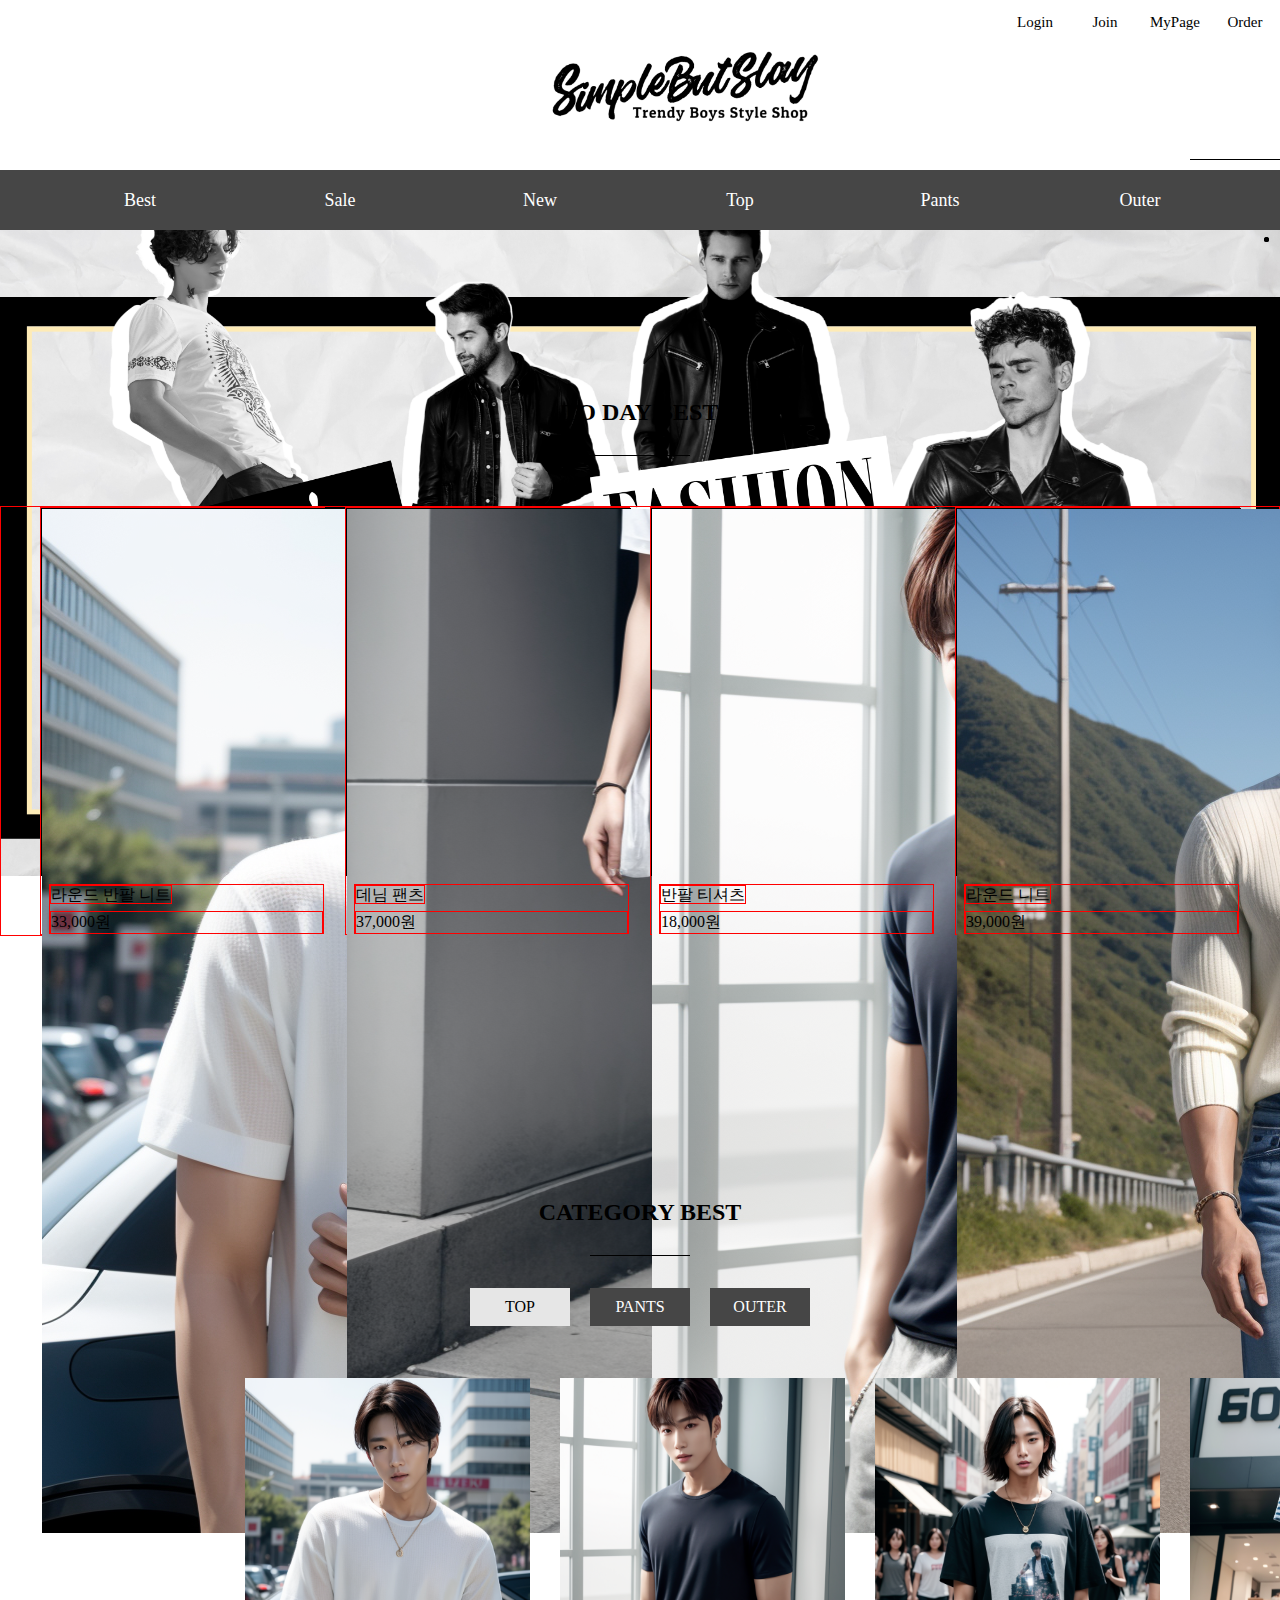
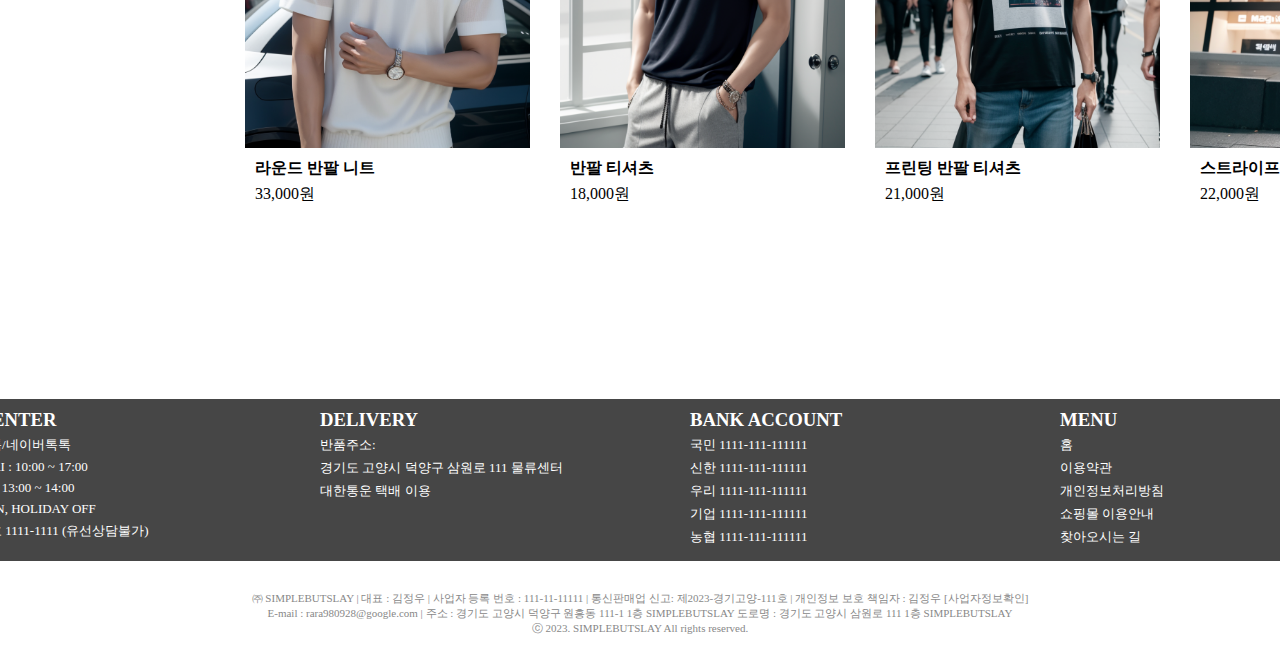
<file: index.html>
<!DOCTYPE html>
<html lang="en">

<head>
    <meta charset="UTF-8">
    <meta name="viewport" content="width=device-width, initial-scale=1.0">
    <title> index </title>

    <link rel="stylesheet" href="./css/set.css">
    <link rel="stylesheet" href="./css/header.css">
    <link rel="stylesheet" href="./css/nav.css">
    <link rel="stylesheet" href="./css/footer.css">
    <link rel="stylesheet" href="./css/index.css">
    <link rel="stylesheet" href="./css/index_caterory.css">
    <link rel="stylesheet" href="./css/login.css">
    <script src="./js/index_banner.js"></script>
    <script src="./js/index_category.js"></script>
    
</head>


<body>
    <header>
        <div class="logo">
            <div id="logo" onclick="location.href='./index.html'"></div>
            <img src="./img/Logo.png" style="height: 200%;">
        </div>

        <div class="trbox">
            <a class="text" id="open-modal"> Login </a>
            <div id="modal">
                <div class="modal-content">

                  <div class="logintext">Login</div>

                  <button id="close-modal">X</button>

                  <div class="login-box">
                    <span class="text">ID</span>
                    <input class="input" type="text">
                  </div>
                  <div class="login-box">
                    <span class="text">Password</span>
                    <input class="input" type="password">
                  </div>

                  <div class="login-click">로그인</div>

                  <div class="help">
                    <a href="./join.html">회원가입</a>
                    <a href="#">아이디 찾기</a>
                    <a href="#">비밀번호 찾기</a>
                  </div>

                  <div class="logintext">SNS 로그인</div>

                  <div class="sns-login">
                      <img class="icon" onclick="location.href='#'" src="./img/sns-icon/login-naver.png">
                      <img class="icon" onclick="location.href='#'" src="./img/sns-icon/login-google.png">
                      <img class="icon" onclick="location.href='#'" src="./img/sns-icon/login-kakaotalk.png">
                      <img class="icon" onclick="location.href='#'" src="./img/sns-icon/login-facebook.png">
                  </div>

                </div>
              </div>
            <a href="./join.html" class="text"> Join </a>
            <a href="#" class="text"> MyPage </a>
            <a href="#" class="text"> Order </a>
            <a href="#" class="text"> Cart </a>
        </div>

        <div class="searchbox">
            <input class="search" type="text" name="search">
            <img id="img" onclick="location.href='#'" src="./img/lens.jpg" style="width: 25px; height: 25px;">
        </div>

    </header>

    <nav>
        <ul class="menu">
            <li> <a href="#" class="text"> Best </a>
            </li>
            <li> <a href="#" class="text"> Sale </a>
            </li>
            <li> <a href="#" class="text"> New </a>
            </li>
            <li> <a href="#" class="text"> Top </a>
                <ul class="submenu">
                    <li> <a href="#"> 맨투맨 & 후드티 </a> </li>
                    <li> <a href="#"> 셔츠 & 남방 </a> </li>
                    <li> <a href="#"> 니트 </a> </li>
                    <li> <a href="./s_t_list.html"> 반팔티 </a> </li>
                    <li> <a href="#"> 긴팔티 </a> </li>
                </ul>
            </li>
            <li> <a href="#" class="text"> Pants </a>
                <ul class="submenu">
                    <li> <a href="#"> 슬랙스 </a> </li>
                    <li> <a href="#"> 청바지 </a> </li>
                    <li> <a href="#"> 반바지 </a> </li>
                    <li> <a href="#"> 밴딩팬츠 </a> </li>
                </ul>
            </li>
            <li> <a href="#" class="text"> Outer </a>
                <ul class="submenu">
                    <li> <a href="#"> 패딩 </a> </li>
                    <li> <a href="#"> 코트 </a> </li>
                    <li> <a href="#"> 자켓 </a> </li>
                    <li> <a href="#"> 수트 & 블레이져 </a> </li>
                    <li> <a href="#"> 가디건 </a> </li>
                </ul>
            </li>
        </ul>
    </nav>

    <main>
        <div class="container">
            <ul class="banner" id="slider">
                <li class="inner">
                    <img src="./img/Banner1.png" style="width: 100%;">
                </li>
                <li class="inner">
                    <img src="./img/Banner2.png" style="width: 100%;">
                </li>
                <li class="inner">
                    <img src="./img/Banner3.png" style="width: 100%;">
                </li>
            </ul>
            <button id="lbtn">&#8249;</button>
            <button id="rbtn">&#8250;</button>

        </div>

        <section>
            <h2 class="htext"> TO DAY BEST </h2>
            <div class="linebox">
                <div class="line"></div>
            </div>
            <div class="prdtbox">
                <div class="smlbox">
                    <div class="imgbox" onclick="location.href='./detail.html'"> <img src="./p_img/t-shirt_img/w_ns.png">
                    </div>
                    <div class="text">
                        <span class="name" onclick="location.href='./detail.html'"> 라운드 반팔 니트 </span>
                        <div class="price"> 33,000원 </div>
                    </div>
                </div>

                <div class="smlbox">
                    <div class="imgbox"> <img src="./p_img/denimpants_img/db_d.png"> </div>
                    <div class="text">
                        <span class="name"> 데님 팬츠 </span>
                        <div class="price"> 37,000원 </div>
                    </div>
                </div>

                <div class="smlbox">
                    <div class="imgbox"> <img src="./p_img/t-shirt_img/b_mst.png"> </div>
                    <div class="text">
                        <span class="name"> 반팔 티셔츠 </span>
                        <div class="price"> 18,000원 </div>
                    </div>
                </div>

                <div class="smlbox">
                    <div class="imgbox"> <img src="./p_img/knit_img/i_n.png"> </div>
                    <div class="text">
                        <span class="name"> 라운드 니트 </span>
                        <div class="price"> 39,000원 </div>
                    </div>
                </div>
            </div>
        </section>


        <section>
            <h2 class="htext"> CATEGORY BEST </h2>
            <div class="linebox">
                <div class="line"></div>
            </div>
            <div class="ctgrybtnbox">
                <span class="smlbtnbox" id="tbtn"> TOP </span>
                <span class="smlbtnbox" id="pbtn"> PANTS </span>
                <span class="smlbtnbox" id="obtn"> OUTER </span>
            </div>

            <div class="ctgryprdtbox">
                <ul class="bigbox" id="ctgrysldr">

                    <li class="ctgrysmlbox">
                        <div class="smlbox">
                            <div class="imgbox"> <img src="./p_img/t-shirt_img/w_ns.png"> </div>
                            <div class="text">
                                <span class="name"> 라운드 반팔 니트 </span>
                                <div class="price"> 33,000원 </div>
                            </div>
                        </div>

                        <div class="smlbox">
                            <div class="imgbox"> <img src="./p_img/t-shirt_img/b_mst.png"> </div>
                            <div class="text">
                                <span class="name"> 반팔 티셔츠 </span>
                                <div class="price"> 18,000원 </div>
                            </div>
                        </div>

                        <div class="smlbox">
                            <div class="imgbox"> <img src="./p_img/t-shirt_img/b_opts.png"> </div>
                            <div class="text">
                                <span class="name"> 프린팅 반팔 티셔츠 </span>
                                <div class="price"> 21,000원 </div>
                            </div>
                        </div>

                        <div class="smlbox">
                            <div class="imgbox"> <img src="./p_img/t-shirt_img/wb_osts.png"> </div>
                            <div class="text">
                                <span class="name"> 스트라이프 반팔 티셔츠 </span>
                                <div class="price"> 22,000원 </div>
                            </div>
                        </div>
                    </li>

                    <li class="ctgrysmlbox">
                        <div class="smlbox">
                            <div class="imgbox"> <img src="./p_img/denimpants_img/db_d.png"> </div>
                            <div class="text">
                                <span class="name"> 데님 팬츠 </span>
                                <div class="price"> 37,000원 </div>
                            </div>
                        </div>

                        <div class="smlbox">
                            <div class="imgbox"> <img src="./p_img/slacks_img/w_ssl.png"> </div>
                            <div class="text">
                                <span class="name"> 슬림핏 슬랙스 </span>
                                <div class="price"> 39000원 </div>
                            </div>
                        </div>

                        <div class="smlbox">
                            <div class="imgbox"> <img src="./p_img/slacks_img/b_ssl.png"> </div>
                            <div class="text">
                                <span class="name"> 레귤러핏 슬랙스 </span>
                                <div class="price"> 37000원 </div>
                            </div>
                        </div>

                        <div class="smlbox">
                            <div class="imgbox"> <img src="./p_img/bandingpants_img/n_btp.png"> </div>
                            <div class="text">
                                <span class="name"> 트레이닝 밴딩 팬츠 </span>
                                <div class="price"> 330000원 </div>
                            </div>
                        </div>
                    </li>

                    <li class="ctgrysmlbox">
                        <div class="smlbox">
                            <div class="imgbox"> <img src="./p_img/jaket_img/b_ordjk.png"> </div>
                            <div class="text">
                                <span class="name"> 오버핏 래더 자켓 </span>
                                <div class="price"> 43000원 </div>
                            </div>
                        </div>

                        <div class="smlbox">
                            <div class="imgbox"> <img src="./p_img/jaket_img/m_djk.png"> </div>
                            <div class="text">
                                <span class="name"> 청자켓 </span>
                                <div class="price"> 45000원 </div>
                            </div>
                        </div>

                        <div class="smlbox">
                            <div class="imgbox"> <img src="./p_img/cardigan_img/b_vcdg.png"> </div>
                            <div class="text">
                                <span class="name"> 브이넥 가디건 </span>
                                <div class="price"> 37000원 </div>
                            </div>
                        </div>

                        <div class="smlbox">
                            <div class="imgbox"> <img src="./p_img/jaket_img/w_vstjk.png"> </div>
                            <div class="text">
                                <span class="name"> 바시티 자켓 </span>
                                <div class="price"> 42000원 </div>
                            </div>
                        </div>
                    </li>

                </ul>
            </div>


        </section>
    </main>

    <footer>
        <article class="address">
            <ul class="menu listn">
                <h3> CS CENTER </h3>
                <li> 카카오톡/네이버톡톡 </li>
                <li> MON-FRI : 10:00 ~ 17:00 </li>
                <li> LUNCH: 13:00 ~ 14:00 </li>
                <li> SAT, SUN, HOLIDAY OFF </li>
                <li> 대표번호 1111-1111 (유선상담불가) </li>
            </ul>
            <ul class="menu listn">
                <h3> DELIVERY </h3>
                <li> 반품주소: </li>
                <li> 경기도 고양시 덕양구 삼원로 111 물류센터 </li>
                <li> 대한통운 택배 이용 </li>
            </ul>
            <ul class="menu listn">
                <h3> BANK ACCOUNT </h3>
                <li> 국민 1111-111-111111 </li>
                <li> 신한 1111-111-111111 </li>
                <li> 우리 1111-111-111111 </li>
                <li> 기업 1111-111-111111 </li>
                <li> 농협 1111-111-111111 </li>
            </ul>
            <ul class="menu listn">
                <h3> MENU </h3>
                <li> 홈 </li>
                <li> 이용약관 </li>
                <li> 개인정보처리방침 </li>
                <li> 쇼핑몰 이용안내 </li>
                <li> <a class="nodeco" href="./map.html"> 찾아오시는 길 </a> </li>
            </ul>
        </article>

        <ul class="copyright listn">
            <li> ㈜ SIMPLEBUTSLAY | 대표 : 김정우 | 사업자 등록 번호 : 111-11-11111 | 통신판매업 신고: 제2023-경기고양-111호 | 개인정보 보호 책임자 : 김정우
                [사업자정보확인]
            </li>
            <li> E-mail : rara980928@google.com | 주소 : 경기도 고양시 덕양구 원흥동 111-1 1층 SIMPLEBUTSLAY 도로명 : 경기도 고양시 삼원로 111 1층
                SIMPLEBUTSLAY </li>
            <li> ⓒ 2023. SIMPLEBUTSLAY All rights reserved. </li>
        </ul>
    </footer>
    <script src="./js/login.js"></script>
</body>

</html>
</file>
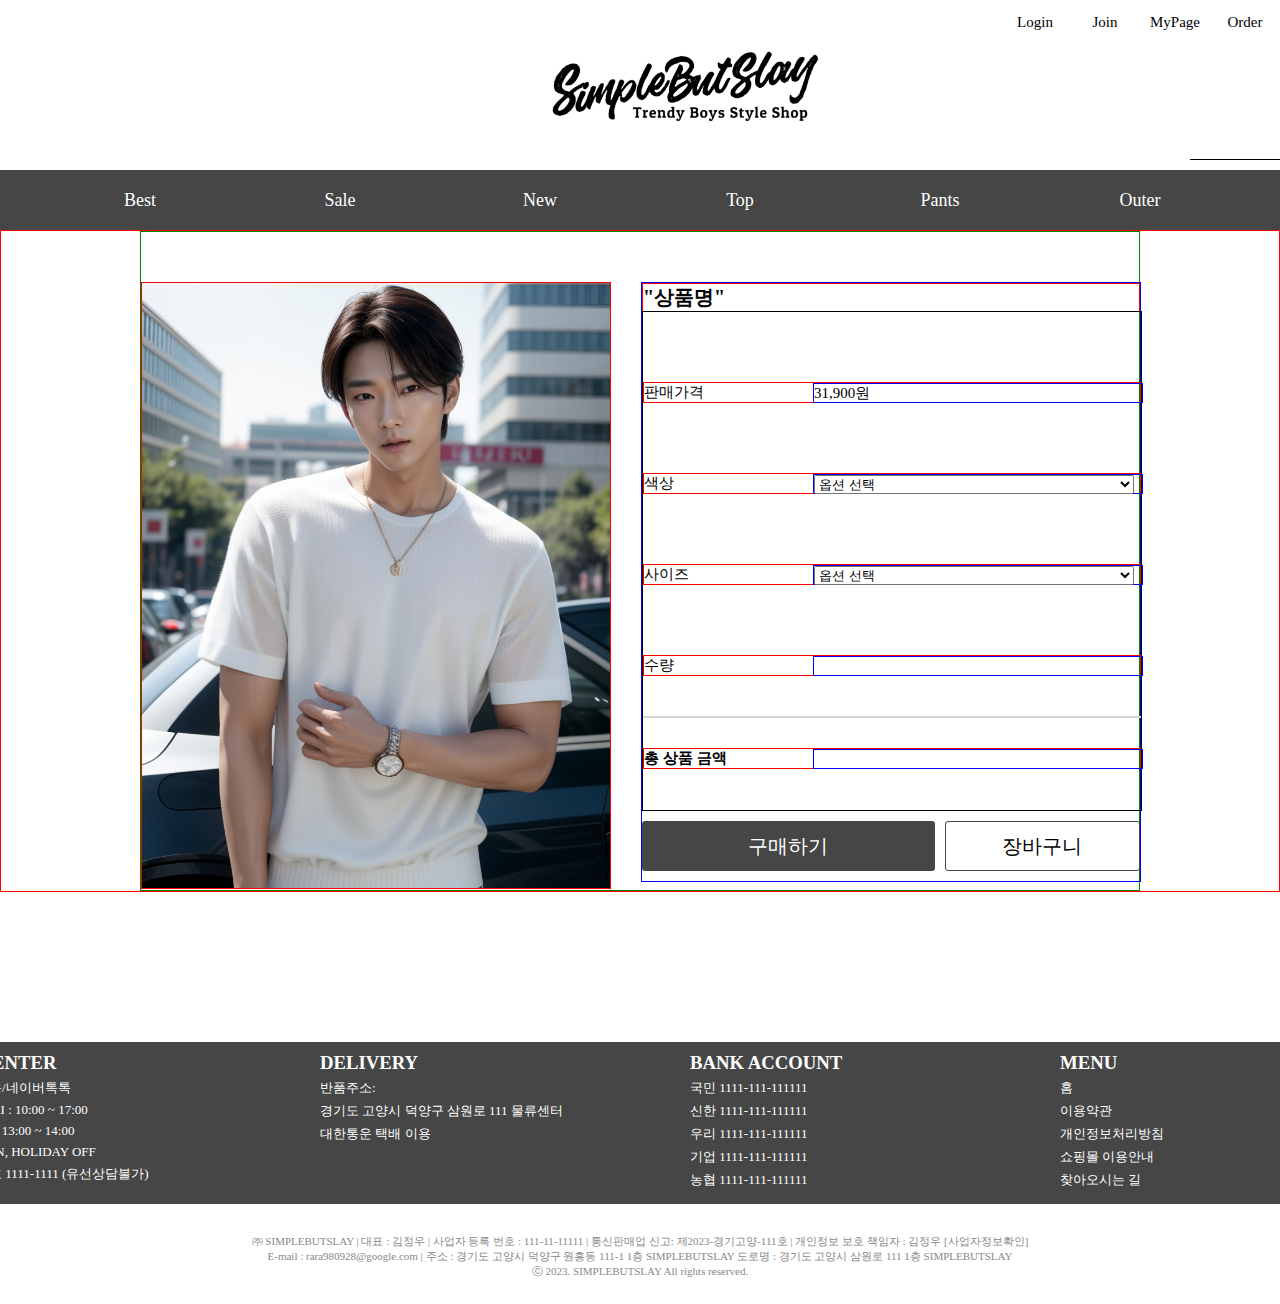
<file: detail.html>
<!DOCTYPE html>
<html lang="en">

<head>
    <meta charset="UTF-8">
    <meta name="viewport" content="width=device-width, initial-scale=1.0">
    <title> detail </title>

    <link rel="stylesheet" href="./css/set.css">
    <link rel="stylesheet" href="./css/header.css">
    <link rel="stylesheet" href="./css/nav.css">
    <link rel="stylesheet" href="./css/footer.css">
    <link rel="stylesheet" href="./css/detail.css">

</head>

<body>
    <header>
        <div class="logo">
            <div id="logo" onclick="location.href='./index.html'"></div>
            <img src="./img/Logo.png" style="height: 200%;">
        </div>

        <div class="trbox">
            <a href="#" class="text"> Login </a>
            <a href="#" class="text"> Join </a>
            <a href="#" class="text"> MyPage </a>
            <a href="#" class="text"> Order </a>
            <a href="#" class="text"> Cart </a>
        </div>

        <div class="searchbox">
            <input class="search" type="text" name="search">
            <img id="img" onclick="location.href='#'" src="./img/lens.jpg" style="width: 25px; height: 25px;">
        </div>
    </header>

    <nav>
        <ul class="menu">
            <li> <a href="#" class="text"> Best </a>
            </li>
            <li> <a href="#" class="text"> Sale </a>
            </li>
            <li> <a href="#" class="text"> New </a>
            </li>
            <li> <a href="#" class="text"> Top </a>
                <ul class="submenu">
                    <li> <a href="#"> 맨투맨 & 후드티 </a> </li>
                    <li> <a href="#"> 셔츠 & 남방 </a> </li>
                    <li> <a href="#"> 니트 </a> </li>
                    <li> <a href="#"> 반팔티 </a> </li>
                    <li> <a href="#"> 긴팔티 </a> </li>
                </ul>
            </li>
            <li> <a href="#" class="text"> Pants </a>
                <ul class="submenu">
                    <li> <a href="#"> 슬랙스 </a> </li>
                    <li> <a href="#"> 청바지 </a> </li>
                    <li> <a href="#"> 반바지 </a> </li>
                    <li> <a href="#"> 밴딩팬츠 </a> </li>
                </ul>
            </li>
            <li> <a href="#" class="text"> Outer </a>
                <ul class="submenu">
                    <li> <a href="#"> 패딩 </a> </li>
                    <li> <a href="#"> 코트 </a> </li>
                    <li> <a href="#"> 자켓 </a> </li>
                    <li> <a href="#"> 수트 & 블레이져 </a> </li>
                    <li> <a href="#"> 가디건 </a> </li>
                </ul>
            </li>
        </ul>
    </nav>

    <main>
        <div class="pagebox">
            <div class="prdtimg">
                <img src="./p_img/t-shirt_img/w_ns.png">
            </div>

            <section>
                <div class="prdtname">
                    "상품명"
                </div>
                <div class="infobox">
                    <div class="smlbox">
                        <span>
                            판매가격
                        </span>
                        <span class="inputbox">
                            31,900원
                        </span>
                    </div>
                    <div class="smlbox">
                        <span>
                            색상
                        </span>
                        <span class="inputbox">
                            <select class="input">
                                <option> 옵션 선택 </option>
                                <option> 블랙 </option>
                                <option> 화이트 </option>
                            </select>
                        </span>
                    </div>
                    <div class="smlbox">
                        <span>
                            사이즈
                        </span>
                        <span class="inputbox">
                            <select class="input">
                                <option> 옵션 선택 </option>
                                <option> 90(S) </option>
                                <option> 95(M) </option>
                                <option> 100(L) </option>
                                <option> 105(XL) </option>
                            </select>
                        </span>
                    </div>
                    <div class="smlbox">
                        <span>
                            수량
                        </span>
                        <span class="inputbox">

                        </span>
                    </div>

                    <div class="line"> </div>

                    <div class="smlbox">
                        <span style="font-weight: bolder;">
                            총 상품 금액
                        </span>
                        <span class="inputbox">

                        </span>
                    </div>
                </div>
                <div class="btnbox">
                    <div class="buybox">
                        구매하기
                    </div>
                    <div class="cartbox">
                        장바구니
                    </div>
                </div>
            </section>

        </div>
    </main>

    <footer>
        <article class="address">
            <ul class="menu listn">
                <h3> CS CENTER </h3>
                <li> 카카오톡/네이버톡톡 </li>
                <li> MON-FRI : 10:00 ~ 17:00 </li>
                <li> LUNCH: 13:00 ~ 14:00 </li>
                <li> SAT, SUN, HOLIDAY OFF </li>
                <li> 대표번호 1111-1111 (유선상담불가) </li>
            </ul>
            <ul class="menu listn">
                <h3> DELIVERY </h3>
                <li> 반품주소: </li>
                <li> 경기도 고양시 덕양구 삼원로 111 물류센터 </li>
                <li> 대한통운 택배 이용 </li>
            </ul>
            <ul class="menu listn">
                <h3> BANK ACCOUNT </h3>
                <li> 국민 1111-111-111111 </li>
                <li> 신한 1111-111-111111 </li>
                <li> 우리 1111-111-111111 </li>
                <li> 기업 1111-111-111111 </li>
                <li> 농협 1111-111-111111 </li>
            </ul>
            <ul class="menu listn">
                <h3> MENU </h3>
                <li> 홈 </li>
                <li> 이용약관 </li>
                <li> 개인정보처리방침 </li>
                <li> 쇼핑몰 이용안내 </li>
                <li> <a class="nodeco" href="./map.html"> 찾아오시는 길 </a> </li>
            </ul>
        </article>

        <ul class="copyright listn">
            <li> ㈜ SIMPLEBUTSLAY | 대표 : 김정우 | 사업자 등록 번호 : 111-11-11111 | 통신판매업 신고: 제2023-경기고양-111호 | 개인정보 보호 책임자 : 김정우
                [사업자정보확인]
            </li>
            <li> E-mail : rara980928@google.com | 주소 : 경기도 고양시 덕양구 원흥동 111-1 1층 SIMPLEBUTSLAY 도로명 : 경기도 고양시 삼원로 111 1층
                SIMPLEBUTSLAY </li>
            <li> ⓒ 2023. SIMPLEBUTSLAY All rights reserved. </li>
        </ul>
    </footer>
</body>

</html>
</file>
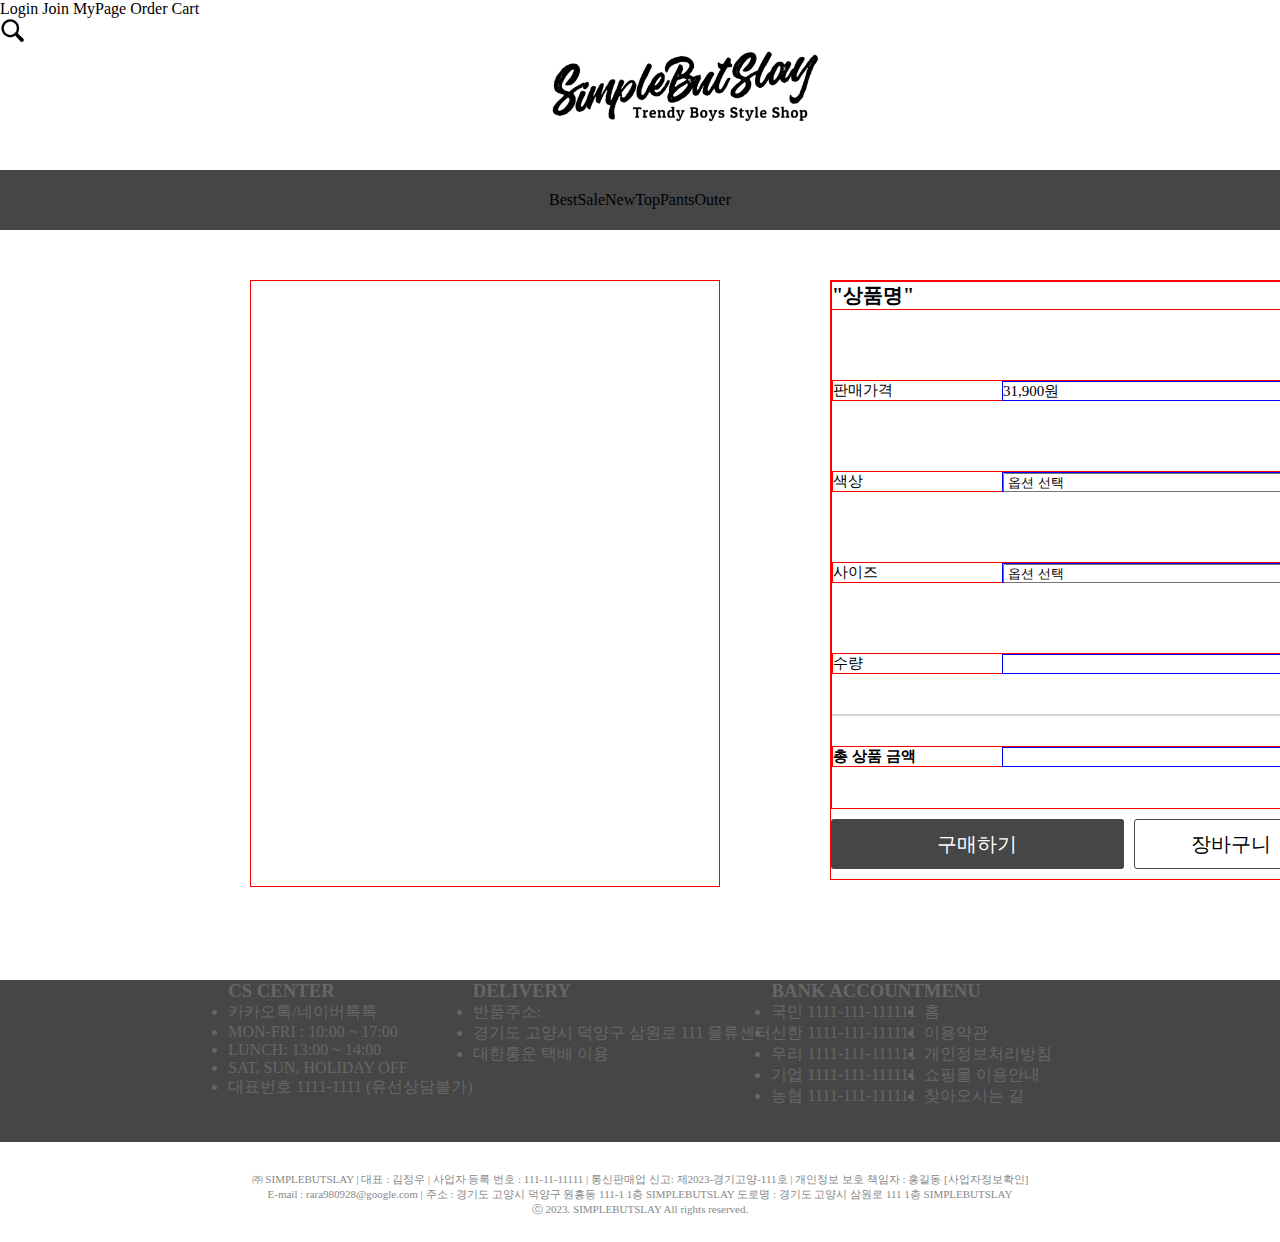
<file: detailpage.html>
<!DOCTYPE html>
<html lang="en">

<head>
    <meta charset="UTF-8">
    <meta name="viewport" content="width=device-width, initial-scale=1.0">
    <title>Document</title>

    <link rel="stylesheet" href="/css/header.css">
    <link rel="stylesheet" href="/css/nav.css">
    <link rel="stylesheet" href="/css/footer.css">

    <style>
        * {
            margin: 0px;
            padding: 0px;
            box-sizing: border-box;
        }

        main .productimg {
            border: 1px solid red;
            width: 470px;
            height: 607px;
            position: relative;
            left: 250px;
            top: 50px;
            float: left;
        }

        main .productinfosec {
            border: 1px solid red;
            width: 500px;
            height: 600px;
            position: relative;
            left: 830px;
            top: 50px;
        }

        .productinfosec .productname {
            border: 1px solid red;
            position: absolute;
            width: 100%;
            font-size: 20px;
            font-weight: bolder;
        }

        .productinfosec .infobox {
            border: 1px solid red;
            width: 500px;
            height: 500px;
            position: absolute;
            top: 28px;
        }

        .productinfosec .infosmallbox {
            border: 1px solid red;
            margin-top: 70px;
            font-size: 15px;
        }
        .productinfosec .infosmallbox .inputbox {
            border: 1px solid blue;
            position: absolute;
            left: 170px;
            width: 330px;
            height: 20px;
        }
        .productinfosec .line {
            border: 1px solid rgb(213, 213, 213);
            position: relative;
            top: 40px;
        }
        .productinfosec .buttonbox {
            width: 100%;
            height: 70px;
            position: absolute;
            bottom: 0px;
            display: flex;
            align-items: center;
        }
        .productinfosec .buttonbox .buybox {
            background-color: rgb(70, 70, 70);
            border-radius: 3px;
            color: white;
            font-size: 20px;
            width: 300px;
            height: 50px;
            display: flex;
            align-items: center;
            justify-content: center;
        }
        .productinfosec .buttonbox .cartbox {
            border: 1px solid rgb(70, 70, 70);
            border-radius: 3px;
            font-size: 20px;
            width: 200px;
            height: 50px;
            display: flex;
            align-items: center;
            justify-content: center;
            margin-left: 10px;
        }
        .productinfosec .infosmallbox .inputbox .input {
            width: 320px;
        }
    </style>
</head>

<body>
    <header>
        <div class="logo">
            <img src="/img/Logo.png" style="height: 200%;">
        </div>

        <div class="headerbox">
            <span class="headertext"> Login </span>
            <span class="headertext"> Join </span>
            <span class="headertext"> MyPage </span>
            <span class="headertext"> Order </span>
            <span class="headertext"> Cart </span>
        </div>

        <div class="search">
            <img src="/img/lens.jpg" style="width: 25px; height: 25px;">
        </div>
    </header>

    <nav>
        <span class="navtext best"> Best </span>
        <span class="navtext sale"> Sale </span>
        <span class="navtext new"> New </span>
        <span class="navtext top"> Top </span>
        <span class="navtext pants"> Pants </span>
        <span class="navtext outer"> Outer </span>
    </nav>

    <main>
        <div class="productimg">

        </div>

        <section class="productinfosec">
            <div class="productname">
                "상품명"
            </div>
            <div class="infobox">
                <div class="infosmallbox">
                    <span>
                        판매가격
                    </span>
                    <span class="inputbox">
                        31,900원
                    </span>
                </div>
                <div class="infosmallbox">
                    <span>
                        색상
                    </span>
                    <span class="inputbox">
                        <select class="input">
                            <option> 옵션 선택 </option>
                            <option> 블랙 </option>
                            <option> 화이트 </option>
                        </select>
                    </span>
                </div>
                <div class="infosmallbox">
                    <span>
                        사이즈
                    </span>
                    <span class="inputbox">
                        <select class="input">
                            <option> 옵션 선택 </option>
                            <option> 90(S) </option>
                            <option> 95(M) </option>
                            <option> 100(L) </option>
                            <option> 105(XL) </option>
                        </select>
                    </span>
                </div>
                <div class="infosmallbox">
                    <span>
                        수량
                    </span>
                    <span class="inputbox">

                    </span>
                </div>

                <div class="line"> </div>

                <div class="infosmallbox">
                    <span style="font-weight: bolder;">
                        총 상품 금액
                    </span>
                    <span class="inputbox">

                    </span>
                </div>
            </div>
            <div class="buttonbox">
                <div class="buybox">
                    구매하기
                </div>
                <div class="cartbox">
                    장바구니
                </div>
            </div>
        </section>

        <section>

        </section>
    </main>

    <footer>
        <article class="address">
            <ul class="footer_menu">
                <h3> CS CENTER </h3>
                <li> 카카오톡/네이버톡톡 </li>
                <li> MON-FRI : 10:00 ~ 17:00 </li>
                <li> LUNCH: 13:00 ~ 14:00 </li>
                <li> SAT, SUN, HOLIDAY OFF </li>
                <li> 대표번호 1111-1111 (유선상담불가) </li>
            </ul>
            <ul class="footer_menu">
                <h3> DELIVERY </h3>
                <li> 반품주소: </li>
                <li> 경기도 고양시 덕양구 삼원로 111 물류센터 </li>
                <li> 대한통운 택배 이용 </li>
            </ul>
            <ul class="footer_menu">
                <h3> BANK ACCOUNT </h3>
                <li> 국민 1111-111-111111 </li>
                <li> 신한 1111-111-111111 </li>
                <li> 우리 1111-111-111111 </li>
                <li> 기업 1111-111-111111 </li>
                <li> 농협 1111-111-111111 </li>
            </ul>
            <ul class="footer_menu">
                <h3> MENU </h3>
                <li> 홈 </li>
                <li> 이용약관 </li>
                <li> 개인정보처리방침 </li>
                <li> 쇼핑몰 이용안내 </li>
                <li> 찾아오시는 길 </li>
            </ul>
        </article>

        <ul class="copyright">
            <li> ㈜ SIMPLEBUTSLAY | 대표 : 김정우 | 사업자 등록 번호 : 111-11-11111 | 통신판매업 신고: 제2023-경기고양-111호 | 개인정보 보호 책임자 : 홍길동
                [사업자정보확인]
            </li>
            <li> E-mail : rara980928@google.com | 주소 : 경기도 고양시 덕양구 원흥동 111-1 1층 SIMPLEBUTSLAY 도로명 : 경기도 고양시 삼원로 111 1층
                SIMPLEBUTSLAY </li>
            <li> ⓒ 2023. SIMPLEBUTSLAY All rights reserved. </li>
        </ul>
    </footer>
</body>

</html>
</file>
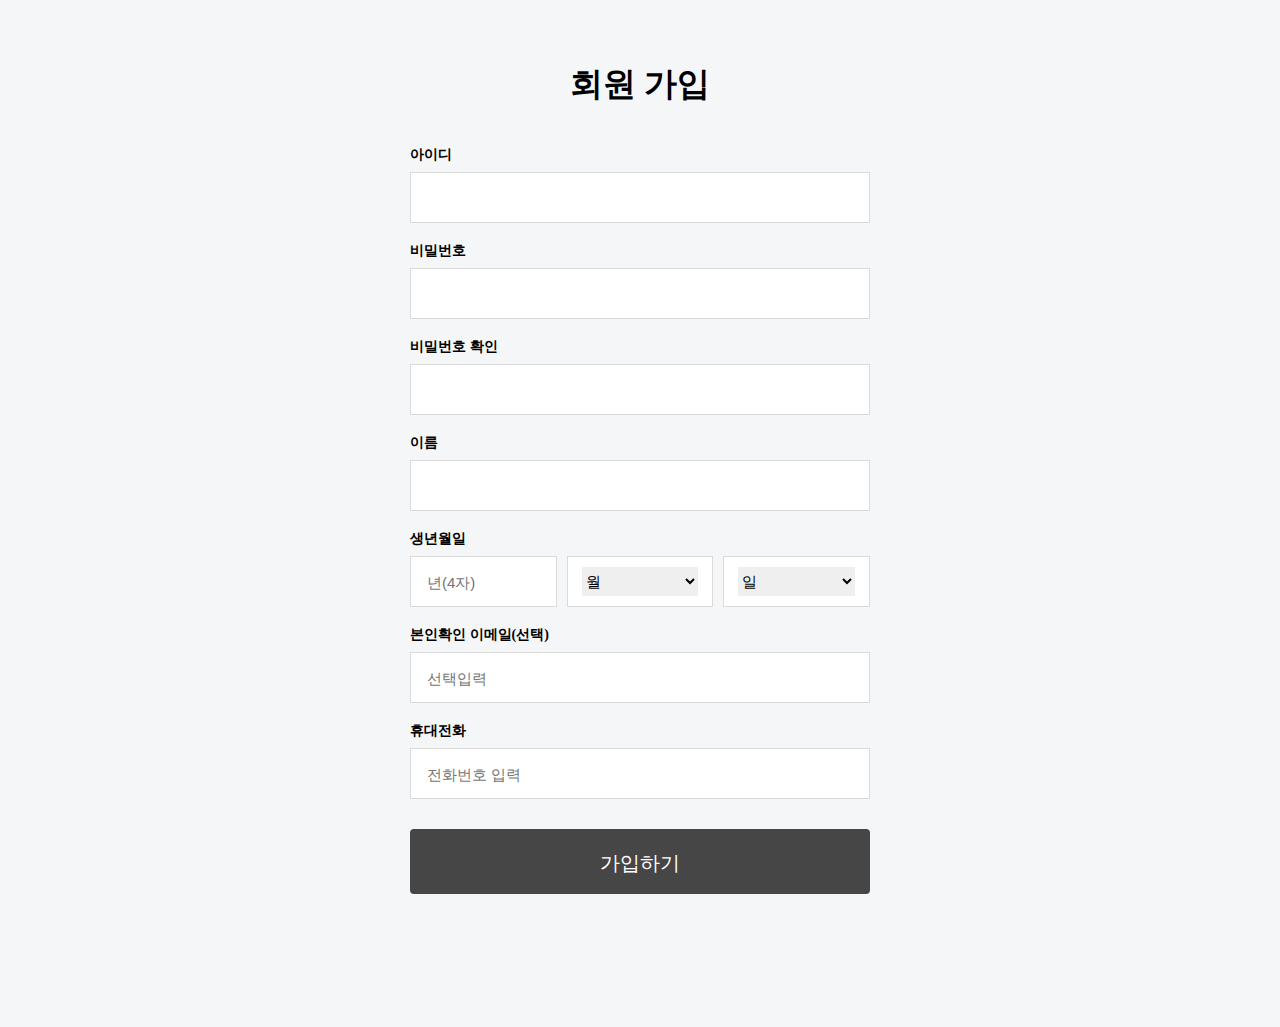
<file: join.html>
<!DOCTYPE html>
<html lnag="ko">
    <head>
        <meta charset="UTF-8">
        <title>회원가입</title>
        <link rel="stylesheet" href="./css/join.css">
        
    </head>
    <body>
        <!-- header -->
        <div id="header">
            <div class="join_text">회원 가입</div>
        </div>


        <!-- wrapper -->
        <div id="wrapper">

            <!-- content-->
            <div id="content">

                <!-- ID -->
                <div>
                    <h3 class="join_title">
                        <label for="id">아이디</label>
                    </h3>
                    <span class="box">
                        <input type="text" id="id" class="int" maxlength="20">
                        <span class="step_url"></span>
                    </span>
                    <span class="error_next_box"></span>
                </div>

                <!-- PW1 -->
                <div>
                    <h3 class="join_title"><label for="pswd1">비밀번호</label></h3>
                    <span class="box int_pass">
                        <input type="text" id="pswd1" class="int" maxlength="20">
                        <span id="alertTxt">사용불가</span>
                    </span>
                    <span class="error_next_box"></span>
                </div>

                <!-- PW2 -->
                <div>
                    <h3 class="join_title"><label for="pswd2">비밀번호 확인</label></h3>
                    <span class="box int_pass_check">
                        <input type="text" id="pswd2" class="int" maxlength="20">
                    </span>
                    <span class="error_next_box"></span>
                </div>

                <!-- NAME -->
                <div>
                    <h3 class="join_title"><label for="name">이름</label></h3>
                    <span class="box int_name">
                        <input type="text" id="name" class="int" maxlength="20">
                    </span>
                    <span class="error_next_box"></span>
                </div>

                <!-- BIRTH -->
                <div>
                    <h3 class="join_title"><label for="yy">생년월일</label></h3>

                    <div id="bir_wrap">
                        <!-- BIRTH_YY -->
                        <div id="bir_yy">
                            <span class="box">
                                <input type="text" id="yy" class="int" maxlength="4" placeholder="년(4자)">
                            </span>
                        </div>

                        <!-- BIRTH_MM -->
                        <div id="bir_mm">
                            <span class="box">
                                <select id="mm">
                                    <option>월</option>
                                    <option value="01">1</option>
                                    <option value="02">2</option>
                                    <option value="03">3</option>
                                    <option value="04">4</option>
                                    <option value="05">5</option>
                                    <option value="06">6</option>
                                    <option value="07">7</option>
                                    <option value="08">8</option>
                                    <option value="09">9</option>                                    
                                    <option value="10">10</option>
                                    <option value="11">11</option>
                                    <option value="12">12</option>
                                </select>
                            </span>
                        </div>

                        <!-- BIRTH_DD -->
                        <div id="bir_dd">
                            <span class="box">
                                <select id="dd">
                                    <option>일</option>
                                    <option value="01">1</option>
                                    <option value="02">2</option>
                                    <option value="03">3</option>
                                    <option value="04">4</option>
                                    <option value="05">5</option>
                                    <option value="06">6</option>
                                    <option value="07">7</option>
                                    <option value="08">8</option>
                                    <option value="09">9</option>                                    
                                    <option value="10">10</option>
                                    <option value="11">11</option>
                                    <option value="12">12</option>
                                    <option value="12">13</option>
                                    <option value="12">14</option>
                                    <option value="12">15</option>
                                    <option value="12">16</option>
                                    <option value="12">17</option>
                                    <option value="12">18</option>
                                    <option value="12">19</option>
                                    <option value="20">20</option>
                                    <option value="21">21</option>
                                    <option value="22">22</option>
                                    <option value="23">23</option>
                                    <option value="24">24</option>
                                    <option value="25">25</option>
                                    <option value="26">26</option>
                                    <option value="27">27</option>
                                    <option value="28">28</option>
                                    <option value="29">29</option>
                                    <option value="30">30</option>
                                    <option value="31">31</option>
                                </select>
                            </span>
                        </div>

                    </div>
                    <span class="error_next_box"></span>    
                </div>

                <!-- EMAIL -->
                <div>
                    <h3 class="join_title"><label for="email">본인확인 이메일<span class="optional">(선택)</span></label></h3>
                    <span class="box int_email">
                        <input type="text" id="email" class="int" maxlength="100" placeholder="선택입력">
                    </span>
                    <span class="error_next_box">이메일 주소를 다시 확인해주세요.</span>    
                </div>

                <!-- MOBILE -->
                <div>
                    <h3 class="join_title"><label for="phoneNo">휴대전화</label></h3>
                    <span class="box int_mobile">
                        <input type="tel" id="mobile" class="int" maxlength="16" placeholder="전화번호 입력">
                    </span>
                    <span class="error_next_box"></span>    
                </div>


                <!-- JOIN BTN-->
                <div class="btn_area">
                    <button type="button" id="btnJoin">
                        <span>가입하기</span>
                    </button>
                </div>

                

            </div> 
            <!-- content-->

        </div> 
        <!-- wrapper -->
    <script src="#"></script>
    </body>
</html>
</file>
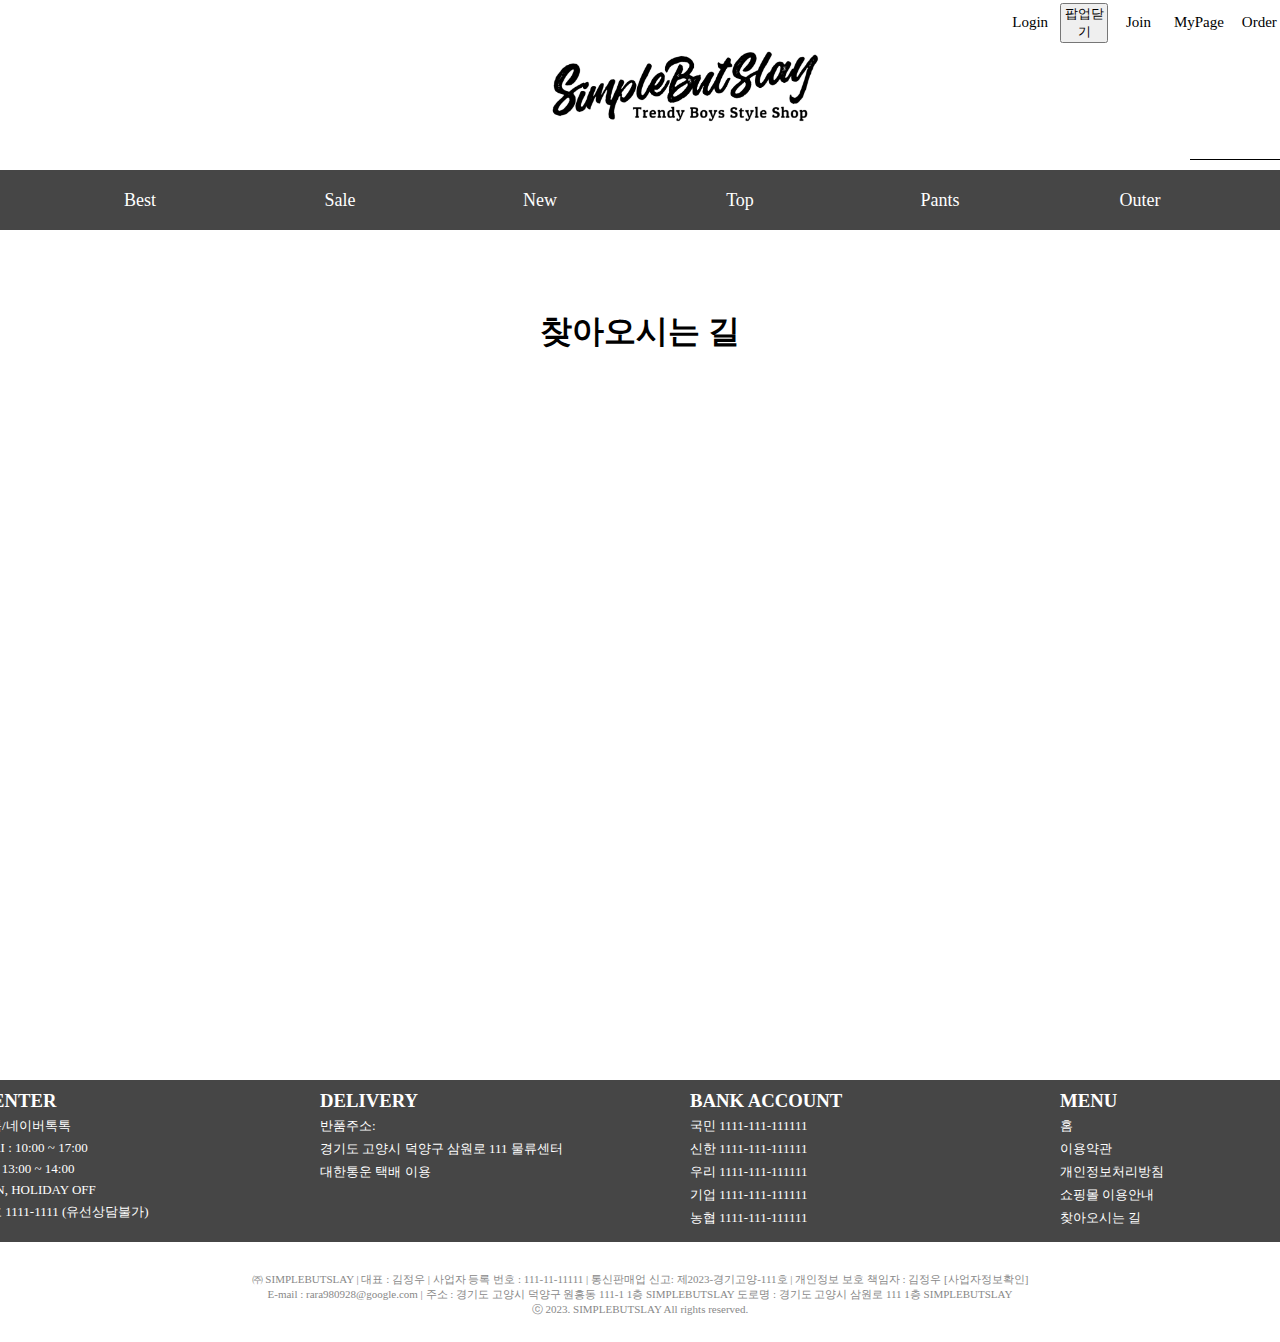
<file: map.html>
<!DOCTYPE html>
<html lang="en">
<head>
    <meta charset="UTF-8">
    <meta name="viewport" content="width=device-width, initial-scale=1.0">
    <title> map </title>
    <link rel="stylesheet" href="./css/set.css">
    <link rel="stylesheet" href="./css/header.css">
    <link rel="stylesheet" href="./css/nav.css">
    <link rel="stylesheet" href="./css/footer.css">
    <link rel="stylesheet" href="./css/map.css">
    <link rel="stylesheet" href="./css/login.css">
    <script src="./js/login.js"></script>
</head>

<body>
    
    <header>
        <div class="logo">
            <div id="logo" onclick="location.href='./index.html'"></div>
            <img src="./img/Logo.png" style="height: 200%;">
        </div>

        <div class="trbox">
            <a id="show" href="#" class="text"> Login </a>
            <div class="background">
                <div class="window">
                  <div class="popup">
                    <button id="close">팝업닫기</button>
                  </div>
                  <div>
                    <div></div>
                  </div>
                </div>
              </div>
            <a href="#" class="text"> Join </a>
            <a href="#" class="text"> MyPage </a>
            <a href="#" class="text"> Order </a>
            <a href="#" class="text"> Cart </a>
        </div>

        <div class="searchbox">
            <input class="search" type="text" name="search">
            <img id="img" onclick="location.href='#'" src="./img/lens.jpg" style="width: 25px; height: 25px;">
        </div>

    </header>
    
    <nav>
        <ul class="menu">
            <li> <a href="#" class="text"> Best </a>
            </li>
            <li> <a href="#" class="text"> Sale </a>
            </li>
            <li> <a href="#" class="text"> New </a>
            </li>
            <li> <a href="#" class="text"> Top </a>
                <ul class="submenu">
                    <li> <a href="#"> 맨투맨 & 후드티 </a> </li>
                    <li> <a href="#"> 셔츠 & 남방 </a> </li>
                    <li> <a href="#"> 니트 </a> </li>
                    <li> <a href="#"> 반팔티 </a> </li>
                    <li> <a href="#"> 긴팔티 </a> </li>
                </ul>
            </li>
            <li> <a href="#" class="text"> Pants </a>
                <ul class="submenu">
                    <li> <a href="#"> 슬랙스 </a> </li>
                    <li> <a href="#"> 청바지 </a> </li>
                    <li> <a href="#"> 반바지 </a> </li>
                    <li> <a href="#"> 밴딩팬츠 </a> </li>
                </ul>
            </li>
            <li> <a href="#" class="text"> Outer </a>
                <ul class="submenu">
                    <li> <a href="#"> 패딩 </a> </li>
                    <li> <a href="#"> 코트 </a> </li>
                    <li> <a href="#"> 자켓 </a> </li>
                    <li> <a href="#"> 수트 & 블레이져 </a> </li>
                    <li> <a href="#"> 가디건 </a> </li>
                </ul>
            </li>
        </ul>
    </nav>

    <div class="directions">
        <h1 class="text"> 찾아오시는 길 </h1>
        <iframe class="map" src="https://www.google.com/maps/embed?pb=!1m18!1m12!1m3!1d939.1617815426486!2d126.87351384803037!3d37.65035362418433!2m3!1f0!2f0!3f0!3m2!1i1024!2i768!4f13.1!3m3!1m2!1s0x357c9735ff6d0319%3A0xe52d4ad28860dbb1!2z7JuQ7Z2l7Jet!5e0!3m2!1sko!2skr!4v1688544024279!5m2!1sko!2skr" width="600" height="450" style="border:0;" allowfullscreen="" loading="lazy" referrerpolicy="no-referrer-when-downgrade"></iframe>
    </div>

    <footer>
        <article class="address">
            <ul class="menu listn">
                <h3> CS CENTER </h3>
                <li> 카카오톡/네이버톡톡 </li>
                <li> MON-FRI : 10:00 ~ 17:00 </li>
                <li> LUNCH: 13:00 ~ 14:00 </li>
                <li> SAT, SUN, HOLIDAY OFF </li>
                <li> 대표번호 1111-1111 (유선상담불가) </li>
            </ul>
            <ul class="menu listn">
                <h3> DELIVERY </h3>
                <li> 반품주소: </li>
                <li> 경기도 고양시 덕양구 삼원로 111 물류센터 </li>
                <li> 대한통운 택배 이용 </li>
            </ul>
            <ul class="menu listn">
                <h3> BANK ACCOUNT </h3>
                <li> 국민 1111-111-111111 </li>
                <li> 신한 1111-111-111111 </li>
                <li> 우리 1111-111-111111 </li>
                <li> 기업 1111-111-111111 </li>
                <li> 농협 1111-111-111111 </li>
            </ul>
            <ul class="menu listn">
                <h3> MENU </h3>
                <li> 홈 </li>
                <li> 이용약관 </li>
                <li> 개인정보처리방침 </li>
                <li> 쇼핑몰 이용안내 </li>
                <li> <a class="nodeco" href="./map.html"> 찾아오시는 길 </a> </li>
            </ul>
        </article>

        <ul class="copyright listn">
            <li> ㈜ SIMPLEBUTSLAY | 대표 : 김정우 | 사업자 등록 번호 : 111-11-11111 | 통신판매업 신고: 제2023-경기고양-111호 | 개인정보 보호 책임자 : 김정우
                [사업자정보확인]
            </li>
            <li> E-mail : rara980928@google.com | 주소 : 경기도 고양시 덕양구 원흥동 111-1 1층 SIMPLEBUTSLAY 도로명 : 경기도 고양시 삼원로 111 1층
                SIMPLEBUTSLAY </li>
            <li> ⓒ 2023. SIMPLEBUTSLAY All rights reserved. </li>
        </ul>
    </footer>
</body>
</html>
</file>
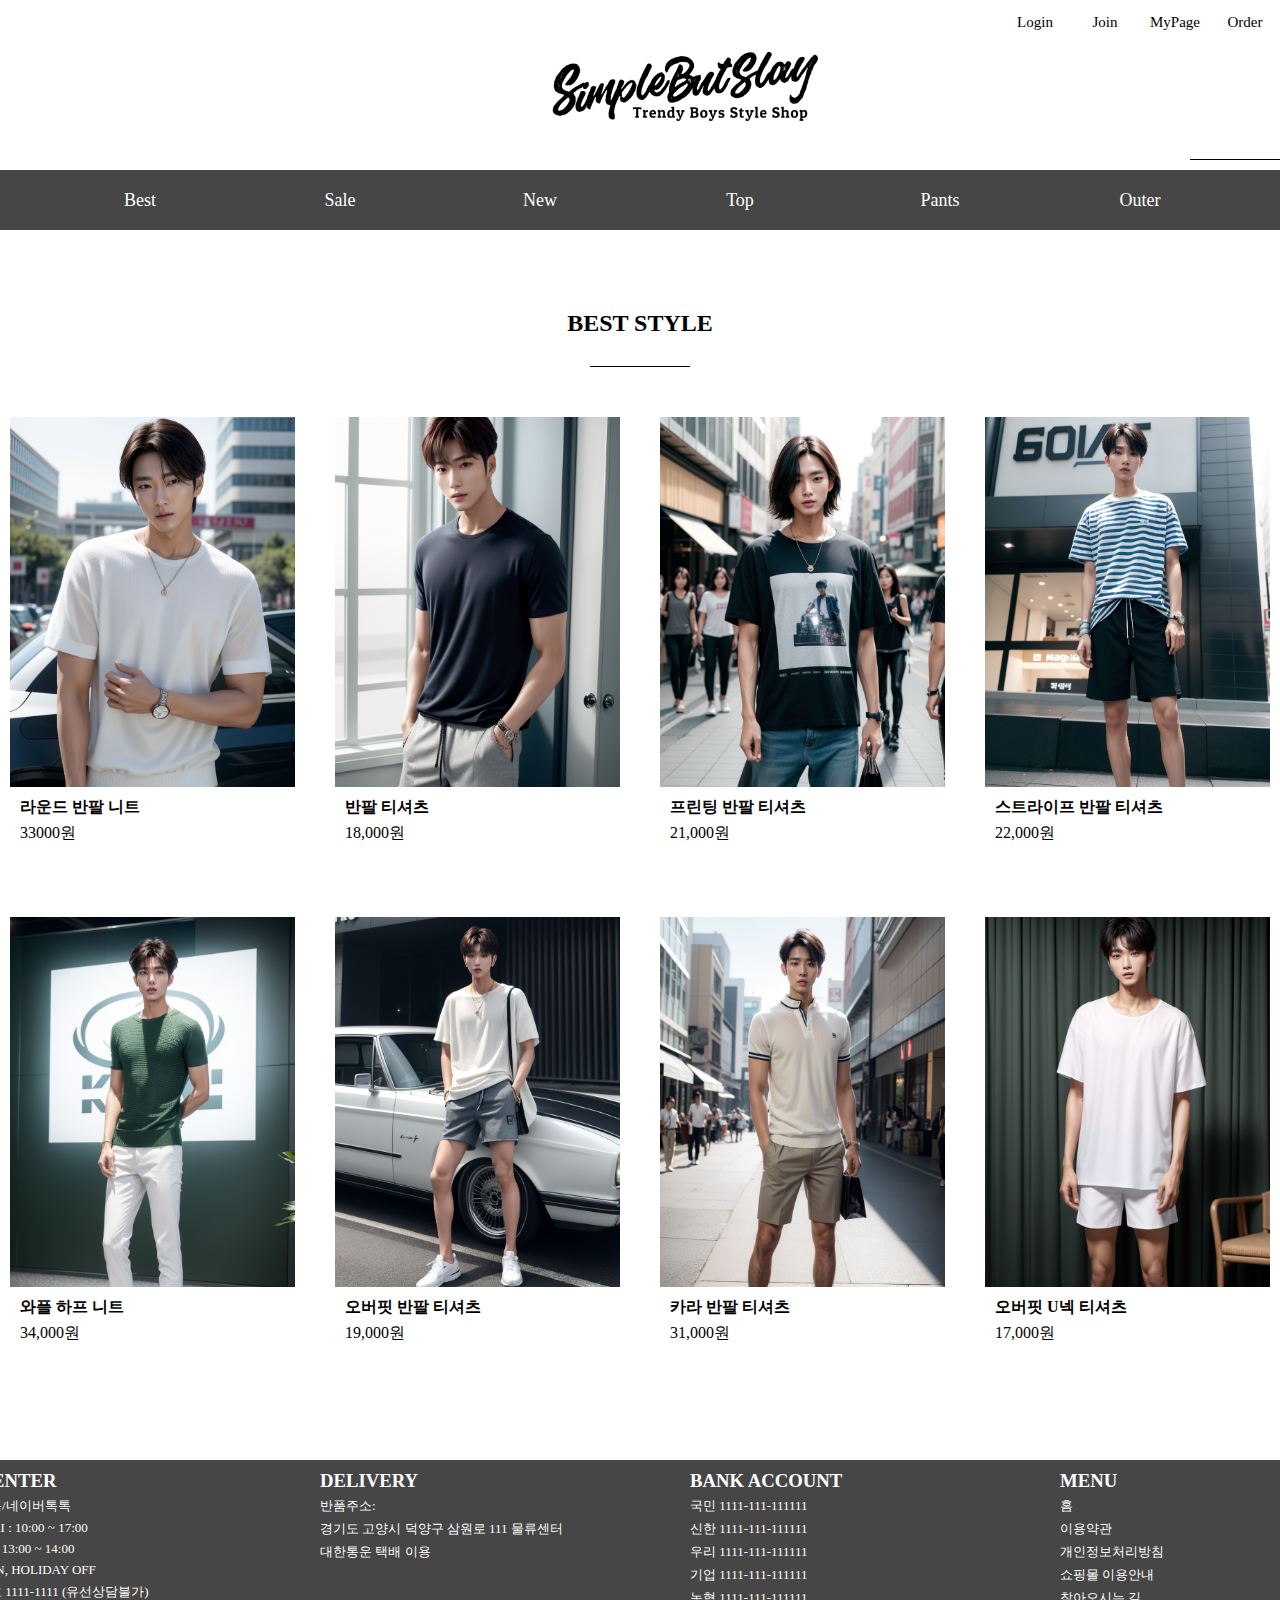
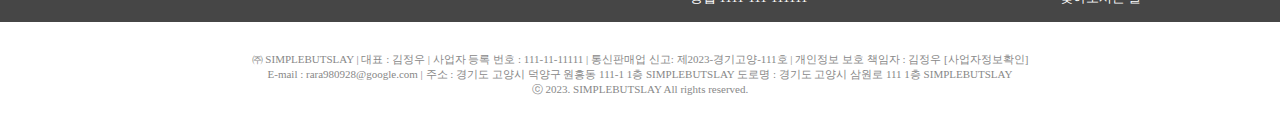
<file: s_t_list.html>
<!DOCTYPE html>
<html lang="en">
<head>
    <meta charset="UTF-8">
    <meta name="viewport" content="width=device-width, initial-scale=1.0">
    <title> short_sleeve_tee_list </title>

    <link rel="stylesheet" href="/css/set.css">
    <link rel="stylesheet" href="/css/header.css">
    <link rel="stylesheet" href="/css/nav.css">
    <link rel="stylesheet" href="/css/footer.css">
    <link rel="stylesheet" href="/css/list.css">

</head>
<body>
    <header>
        <div class="logo">
            <div id="logo" onclick="location.href='./index.html'"></div>
            <img src="/img/Logo.png" style="height: 200%;">
        </div>

        <div class="trbox">
            <a href="#" class="text"> Login </a>
            <a href="#" class="text"> Join </a>
            <a href="#" class="text"> MyPage </a>
            <a href="#" class="text"> Order </a>
            <a href="#" class="text"> Cart </a>
        </div>

        <div class="searchbox">
            <input class="search" type="text" name="search">
            <img id="img" onclick="location.href='#'" src="/img/lens.jpg" style="width: 25px; height: 25px;">
        </div>

    </header>
    
    <nav>
        <ul class="menu">
            <li> <a href="#" class="text"> Best </a>
            </li>
            <li> <a href="#" class="text"> Sale </a>
            </li>
            <li> <a href="#" class="text"> New </a>
            </li>
            <li> <a href="#" class="text"> Top </a>
                <ul class="submenu">
                    <li> <a href="#"> 맨투맨 & 후드티 </a> </li>
                    <li> <a href="#"> 셔츠 & 남방 </a> </li>
                    <li> <a href="#"> 니트 </a> </li>
                    <li> <a href="#"> 반팔티 </a> </li>
                    <li> <a href="#"> 긴팔티 </a> </li>
                </ul>
            </li>
            <li> <a href="#" class="text"> Pants </a>
                <ul class="submenu">
                    <li> <a href="#"> 슬랙스 </a> </li>
                    <li> <a href="#"> 청바지 </a> </li>
                    <li> <a href="#"> 반바지 </a> </li>
                    <li> <a href="#"> 밴딩팬츠 </a> </li>
                </ul>
            </li>
            <li> <a href="#" class="text"> Outer </a>
                <ul class="submenu">
                    <li> <a href="#"> 패딩 </a> </li>
                    <li> <a href="#"> 코트 </a> </li>
                    <li> <a href="#"> 자켓 </a> </li>
                    <li> <a href="#"> 수트 & 블레이져 </a> </li>
                    <li> <a href="#"> 가디건 </a> </li>
                </ul>
            </li>
        </ul>
    </nav>

    <main>

        <section>
            <h2 class="htext"> BEST STYLE </h2>
            <div class="linebox">
                <div class="line"></div>
            </div>
            <div class="prdtbox">
                <div class="smlbox">
                    <div class="imgbox" onclick="location.href='./detail.html'"> <img src="/p_img/t-shirt_img/w_ns.png"> </div>
                    <div class="text">
                        <span class="name" onclick="location.href='./detail.html'"> 라운드 반팔 니트 </span>
                        <div class="price"> 33000원 </div>
                    </div>
                </div>

                <div class="smlbox">
                    <div class="imgbox"> <img src="/p_img/t-shirt_img/b_mst.png"> </div>
                    <div class="text">
                        <span class="name"> 반팔 티셔츠 </span>
                        <div class="price"> 18,000원 </div>
                    </div>
                </div>

                <div class="smlbox">
                    <div class="imgbox"> <img src="/p_img/t-shirt_img/b_opts.png"> </div>
                    <div class="text">
                        <span class="name"> 프린팅 반팔 티셔츠 </span>
                        <div class="price"> 21,000원 </div>
                    </div>
                </div>

                <div class="smlbox">
                    <div class="imgbox"> <img src="/p_img/t-shirt_img/wb_osts.png"> </div>
                    <div class="text">
                        <span class="name"> 스트라이프 반팔 티셔츠 </span>
                        <div class="price"> 22,000원 </div>
                    </div>
                </div>
            </div>


            <div class="prdtbox">
                <div class="smlbox">
                    <div class="imgbox"> <img src="/p_img/t-shirt_img/g_snt.png"> </div>
                    <div class="text">
                        <span class="name"> 와플 하프 니트 </span>
                        <div class="price"> 34,000원 </div>
                    </div>
                </div>

                <div class="smlbox">
                    <div class="imgbox"> <img src="/p_img/t-shirt_img/w_rst.png"> </div>
                    <div class="text">
                        <span class="name"> 오버핏 반팔 티셔츠 </span>
                        <div class="price"> 19,000원 </div>
                    </div>
                </div>

                <div class="smlbox">
                    <div class="imgbox"> <img src="/p_img/t-shirt_img/b_scts.png"> </div>
                    <div class="text">
                        <span class="name"> 카라 반팔 티셔츠 </span>
                        <div class="price"> 31,000원 </div>
                    </div>
                </div>

                <div class="smlbox">
                    <div class="imgbox"> <img src="/p_img/t-shirt_img/w_ost.png"> </div>
                    <div class="text">
                        <span class="name"> 오버핏 U넥 티셔츠 </span>
                        <div class="price"> 17,000원 </div>
                    </div>
                </div>
            </div>

        </section>

    </main>

    <footer>
        <article class="address">
            <ul class="menu listn">
                <h3> CS CENTER </h3>
                <li> 카카오톡/네이버톡톡 </li>
                <li> MON-FRI : 10:00 ~ 17:00 </li>
                <li> LUNCH: 13:00 ~ 14:00 </li>
                <li> SAT, SUN, HOLIDAY OFF </li>
                <li> 대표번호 1111-1111 (유선상담불가) </li>
            </ul>
            <ul class="menu listn">
                <h3> DELIVERY </h3>
                <li> 반품주소: </li>
                <li> 경기도 고양시 덕양구 삼원로 111 물류센터 </li>
                <li> 대한통운 택배 이용 </li>
            </ul>
            <ul class="menu listn">
                <h3> BANK ACCOUNT </h3>
                <li> 국민 1111-111-111111 </li>
                <li> 신한 1111-111-111111 </li>
                <li> 우리 1111-111-111111 </li>
                <li> 기업 1111-111-111111 </li>
                <li> 농협 1111-111-111111 </li>
            </ul>
            <ul class="menu listn">
                <h3> MENU </h3>
                <li> 홈 </li>
                <li> 이용약관 </li>
                <li> 개인정보처리방침 </li>
                <li> 쇼핑몰 이용안내 </li>
                <li> 찾아오시는 길 </li>
            </ul>
        </article>

        <ul class="copyright listn">
            <li> ㈜ SIMPLEBUTSLAY | 대표 : 김정우 | 사업자 등록 번호 : 111-11-11111 | 통신판매업 신고: 제2023-경기고양-111호 | 개인정보 보호 책임자 : 김정우
                [사업자정보확인]
            </li>
            <li> E-mail : rara980928@google.com | 주소 : 경기도 고양시 덕양구 원흥동 111-1 1층 SIMPLEBUTSLAY 도로명 : 경기도 고양시 삼원로 111 1층
                SIMPLEBUTSLAY </li>
            <li> ⓒ 2023. SIMPLEBUTSLAY All rights reserved. </li>
        </ul>
    </footer>


</body>
</html>
</file>
<file: css/set.css>
* {
    margin: 0px;
    padding: 0px;
    box-sizing: border-box;
}
</file>
<file: css/header.css>
header {
    width: 1350px;
    height: 170px;
    margin: auto;
    position: relative;
}

header .logo {
    height: 40px;
    display: flex;
    justify-content: center;
    align-items: center;
    position: absolute;
    left: 550px;
    top: 65px;
}

header #logo {
    position: absolute;
    width: 270px;
    height: 100px;
}

header #logo:hover {
    cursor: pointer;
}

header .trbox {
    width: 350px;
    height: 35px;
    position: absolute;
    right: 0px;
    top: 5px;
    display: flex;
    justify-content: center;
    align-items: center;
}

header .trbox .text {
    color: black;
    width: 66px;
    height: 30px;
    margin: 2px;
    font-size: 15px;
    display: flex;
    justify-content: center;
    align-items: center;
    text-decoration: none;
}

header .searchbox {
    border-bottom: 1px solid black;
    width: 150px;
    height: 35px;
    position: absolute;
    right: 10px;
    bottom: 10px;
    display: flex;
    justify-content: right;
    align-items: center;
}

header .searchbox .search {
    outline: none ;
    border-style: none;
    width: 120px;
}

header .searchbox #img:hover {
    cursor: pointer;
}
</file>
<file: css/nav.css>
nav {
    background-color: rgb(70, 70, 70);
    height: 60px;
    display: flex;
    justify-content: center;
    align-items: center;
}

nav .text {
    width: 200px;
    height: 60px;
    display: flex;
    justify-content: center;
    align-items: center;
    color: white;
    font-size: 18px;
    text-decoration: none;
}

nav .menu {
    display: flex;
}

nav .menu li {
    list-style: none;
    position: relative;
}

nav .menu .submenu {
    background-color:rgba(255, 255, 255, 0.8);
    width: 100%;
    height: 0px;
    position: absolute;
    top: 100%;
    text-align: center;
    overflow: hidden;
    transition: 0.3s;
    border-radius: 0px 0px 3px 3px;
    z-index: 1;
}

nav .menu .submenu li {
    margin-top: 15px;
}

nav .menu .submenu li:hover {
    font-weight: bolder;
    cursor: pointer;
}

nav .menu .submenu li a {
    color: black;
    text-decoration: none;
}

.menu li:hover .text {
    background-color: rgb(85, 85, 85);
    border-bottom: 8px solid rgb(85, 85, 85);
    transition: 0.5s;
}

.menu li:hover .submenu {
    height: 200px;
    transition: 0.3s;
}
</file>
<file: css/footer.css>
footer {
    margin-top: 150px;
    height: 262px;
    color: #666666;
}

footer .address {
    background-color: rgb(70, 70, 70);
    height: 162px;
    display: flex;
    justify-content: center;
}

footer .address .listn {
    list-style-type: none;
}

footer .menu {
    float: left;
    margin-left: 50px;
    margin-right: 50px;
    position: relative;
    top: 10px;
    color: white;
}

footer .menu li {
    width: 270px;
    margin-top: 5px;
    font-size: small;
}

.nodeco {
    text-decoration: none;
    color: white;
}

footer .copyright {
    height: 100px;
    text-align: center;
    padding: 30px;
    font-size: 11px;
    color: #888888;
    list-style: none;
}
</file>
<file: css/index.css>
main .banner {
    text-align: center;
}

main section {
    height: 650px;
    position: relative;
}

main section .htext {
    text-align: center;
    margin-top: 150px;
}

main section .linebox {
    display: flex;
    justify-content: center;
}

main section .line {
    border-bottom: 1px solid black;
    height: 30px;
    width: 100px;
    
}

main section .prdtbox {
    border: 1px solid red;
    position: relative;
    top: 50px;
    height: 430px;
    display: flex;
    justify-content: center;
}

main section .prdtbox .smlbox {
    border: 1px solid red;
    position: relative;
    width: 285px;
    margin-left: 10px;
    margin-right: 10px;
}

main section .prdtbox .smlbox .imgbox {
    border: 1px solid black;
    width: 285px;
    height: 368px;
    float: left;
}

main section .prdtbox .smlbox .text {
    border: 1px solid red;
    position: absolute;
    bottom: 0px;
    right: 0px;
    width: 275px;
    height: 50px;
}

main section .prdtbox .smlbox .text .name {
    border: 1px solid red;

}

main section .prdtbox .smlbox .text .price {
    border: 1px solid red;
    margin-top: 5px;
}

main section .ctgrybtnbox {
    height: 42px;
    display: flex;
    justify-content: center;
    align-items: center;
    margin-top: 30px;
}

main section .ctgrybtnbox .smlbtnbox {
    background-color: rgb(70, 70, 70);
    color: white;
    width: 100px;

    text-align: center;
    font-size: medium;
    margin-left: 10px;
    margin-right: 10px;
    padding: 10px;
}
</file>
<file: css/index_caterory.css>
main section .ctgryprdtbox {
    position: relative;
    top: 50px;
    width: 1720px;
    height: 430px;
    margin: 0 auto;
    display: flex;
    justify-content: center;
    overflow: hidden;
}

main section .ctgryprdtbox .bigbox {
    position: absolute;
    height: 100%;
    width: 100%;
}

main section .ctgryprdtbox .bigbox .ctgrysmlbox {
    list-style: none;
    position: absolute;
    width: 100%;
    height: 100%;
    display: flex;
    justify-content: center;
}

main section .ctgryprdtbox .bigbox .ctgrysmlbox .smlbox {
    position: relative;
    width: 285px;
    margin-left: 15px;
    margin-right: 15px;
}

main section .ctgryprdtbox .bigbox .ctgrysmlbox .smlbox .imgbox {
    width: 285px;
    height: 368px;
}

main section .ctgryprdtbox .bigbox .ctgrysmlbox .smlbox .imgbox img {
    position: absolute;
    width: 100%;
    height: 86%;
}

main section .ctgryprdtbox .bigbox .ctgrysmlbox .smlbox .text {
    position: absolute;
    bottom: 0px;
    right: 0px;
    width: 275px;
    height: 50px;
}

main section .ctgryprdtbox .bigbox .ctgrysmlbox .smlbox .text .name {
    font-weight: 700;
}

main section .ctgryprdtbox .bigbox .ctgrysmlbox .smlbox .text .price {
    margin-top: 5px;
}

#tbtn.colorchange {
    background-color: rgb(230, 230, 230);
    color: black;
}
#pbtn.colorchange {
    background-color: rgb(230, 230, 230);
    color: black;
}
#obtn.colorchange {
    background-color: rgb(230, 230, 230);
    color: black;
}
</file>
<file: css/login.css>
#open-modal:hover {
  cursor: pointer;
}

#modal {
  position: fixed;
  z-index: 1;
  left: 0;
  top: 0;
  width: 100%;
  height: 100%;
  overflow: auto;
  background-color: rgba(0, 0, 0, 0.4);
  display: none;
}

.modal-content {
  background-color: #fefefe;
  margin: 10% auto;
  padding: 0px;
  border: 1px solid #888;
  width: 500px;
  height: 570px;
  position: relative;
}

.logintext {
  position: relative;
  top: 30px;
  display: flex;
  justify-content: center;
  height: 100px;
  font-size: 30px;
}

.login-box {
  display: flex;
  margin-bottom: 30px;
}

.login-box .text {
  position: relative;
  left: 50px;
}

.login-box .input {
  margin-left: 70px;
  width: 270px;
}

.modal-content #close-modal {
  background-color: rgb(70, 70, 70);
  color: white;
  border-radius: 2px;
  width: 35px;
  height: 35px;
  font-size: large;
  position:absolute;
  top: 15px;
  right: 15px;
  cursor: pointer;
}

.login-click {
  border-radius: 2px;
  background-color: rgb(70, 70, 70);
  color: white;
  width: 350px;
  height: 50px;
  margin: auto;
  display: flex;
  align-items: center;
  justify-content: center;
  cursor: pointer;
}

.help {
  margin-top: 20px;
  display: flex;
  justify-content: space-evenly;
  margin-bottom: 10px;
}

.help a {
  color: black;
  text-decoration: none;
}

.sns-login {
  display: flex;
  justify-content: space-evenly;
}

.sns-login .icon {
  width: 90px;
  cursor: pointer;
}

.close {
  color: #aaa;
  float: right;
  font-size: 28px;
  font-weight: bold;
}

.close:hover,
.close:focus {
  color: black;
  text-decoration: none;
  cursor: pointer;
}
</file>
<file: css/detail.css>
main {
    border: 1px solid red;
    display: flex;
    justify-content: center;

}

main .pagebox {
    border: 1px solid green;
    width: 1000px;
    height: 660px;
    display: flex;
    justify-content: center;
    justify-content: space-between;
    position: relative;
}

main .pagebox .prdtimg {
    border: 1px solid red;
    width: 470px;
    height: 607px;
    position: absolute;
    left: 0px;
    top: 50px;
    float: left;
}

main .pagebox .prdtimg img {
    width: 100%;
    height: 100%;
}

main section {
    border: 1px solid blue;
    width: 500px;
    height: 600px;
    position: relative;
    left: 500px;
    top: 50px;
}

section .prdtname {
    border: 1px solid red;
    position: absolute;
    width: 100%;
    font-size: 20px;
    font-weight: bolder;
}

section .infobox {
    border: 1px solid black;
    width: 500px;
    height: 500px;
    position: absolute;
    top: 28px;
}

section .infobox .smlbox {
    border: 1px solid red;
    margin-top: 70px;
    font-size: 15px;
}
section .infobox .smlbox .inputbox {
    border: 1px solid blue;
    position: absolute;
    left: 170px;
    width: 330px;
    height: 20px;
}
section .line {
    border: 1px solid rgb(213, 213, 213);
    position: relative;
    top: 40px;
}
section .btnbox {
    width: 100%;
    height: 70px;
    position: absolute;
    bottom: 0px;
    display: flex;
    align-items: center;
}
section .btnbox .buybox {
    background-color: rgb(70, 70, 70);
    border-radius: 3px;
    color: white;
    font-size: 20px;
    width: 300px;
    height: 50px;
    display: flex;
    align-items: center;
    justify-content: center;
}
section .btnbox .cartbox {
    border: 1px solid rgb(70, 70, 70);
    border-radius: 3px;
    font-size: 20px;
    width: 200px;
    height: 50px;
    display: flex;
    align-items: center;
    justify-content: center;
    margin-left: 10px;
}
.buybox:hover, .cartbox:hover {
    cursor: pointer;
}
section .infobox .smlbox .inputbox .input {
    width: 320px;
}
</file>
<file: css/join.css>
/* 레이아웃 틀 */
html {
    height: 100%;
}

body {
    margin: 0;
    height: 100%;
    background: #f5f6f7;
}
#logo {
    width: 240px;
    height: 44px;
    cursor: pointer;
}

#header {
    padding-top: 62px;
    padding-bottom: 20px;
    text-align: center;
}
#wrapper {
    position: relative;
    height: 100%;
}

#content {
    position: absolute;
    left: 50%;
    transform: translate(-50%);
    width: 460px;
}


.join_text {
    font-size: 33px;
    font-weight: bolder;
}

/* 입력폼 */


h3 {
    margin: 19px 0 8px;
    font-size: 14px;
    font-weight: 700;
}


.box {
    display: block;
    width: 100%;
    height: 51px;
    border: solid 1px #dadada;
    padding: 10px 14px 10px 14px;
    box-sizing: border-box;
    background: #fff;
    position: relative;
}

.int {
    display: block;
    position: relative;
    width: 100%;
    height: 29px;
    border: none;
    background: #fff;
    font-size: 15px;
}

input {
}

.box.int_pass {
    padding-right: 40px;
}

.box.int_pass_check {
    padding-right: 40px;
}

.step_url {
    position: absolute;
    top: 16px;
    right: 13px;
    font-size: 15px;
    color: #8e8e8e;
}

#bir_wrap {
    display: table;
    width: 100%;
}

#bir_yy {
    display: table-cell;
    width: 147px;
    
}

#bir_mm {
    display: table-cell;
    width: 147px;
    vertical-align: middle;
}

#bir_dd {
    display: table-cell;
    width: 147px;
    vertical-align: middle;
}

#bir_mm, #bir_dd {
    padding-left: 10px;
}

select {
    width: 100%;
    height: 29px;
    font-size: 15px;
    background-size: 20px 8px;
    display: inline-block;
    text-align: start;
    border: none;
    cursor: default;
}

/* 에러메세지 */

.error_next_box {
    margin-top: 9px;
    font-size: 12px;
    color: red;    
    display: none;
}

#alertTxt {
    position: absolute;
    top: 19px;
    right: 38px;
    font-size: 12px;
    color: red;
    display: none;
}

/* 버튼 */

.btn_area {
    margin: 30px 0 91px;
}

#btnJoin {
    width: 100%;
    padding: 21px 0 17px;
    border: 0;
    cursor: pointer;
    color: #fff;
    background-color: rgb(70, 70, 70);
    border-radius: 4px;
    font-size: 20px;
}
</file>
<file: css/map.css>
.directions {
    display: flex;
    justify-content: center;
    height: 700px;
    position: relative;
}
.directions .text {
    height: 50px;
    position: absolute;
    top: 80px;
    font-family:'Segoe UI', Tahoma, Geneva, Verdana, sans-serif;
}
.directions .map {
    width: 800px;
    height: 550px;
    position: absolute;
    top: 180px;
}
</file>
<file: css/list.css>
main section {
    height: 1000px;
    position: relative;
}

main section .htext {
    text-align: center;
    margin-top: 80px;
}

main section .linebox {
    display: flex;
    justify-content: center;
}

main section .line {
    border-bottom: 1px solid black;
    height: 30px;
    width: 100px;
    
}

main section .prdtbox {
    position: relative;
    top: 50px;
    height: 430px;
    display: flex;
    justify-content: center;
    margin-bottom: 70px;
}

main section .prdtbox .smlbox {
    position: relative;
    width: 285px;
    margin-left: 20px;
    margin-right: 20px;
}

main section .prdtbox .smlbox .imgbox {
    width: 285px;
    height: 368px;
    float: left;
}

main section .prdtbox .smlbox .imgbox img {
    position: absolute;
    width: 100%;
    height: 86%;
}

main section .prdtbox .smlbox .text {
    position: absolute;
    bottom: 0px;
    right: 0px;
    width: 275px;
    height: 50px;
}

main section .prdtbox .smlbox .text .name {
    font-weight: 700;
}

main section .prdtbox .smlbox .text .price {
    margin-top: 5px;
}

main section .ctgrybtnbox {
    height: 42px;
    display: flex;
    justify-content: center;
    align-items: center;
    margin-top: 30px;
}

main section .ctgrybtnbox .smlbtnbox {
    background-color: rgb(70, 70, 70);
    color: white;
    width: 100px;

    text-align: center;
    font-size: medium;
    margin-left: 10px;
    margin-right: 10px;
    padding: 10px;
}

.imgbox:hover, .name:hover {
    cursor: pointer;
}
</file>
